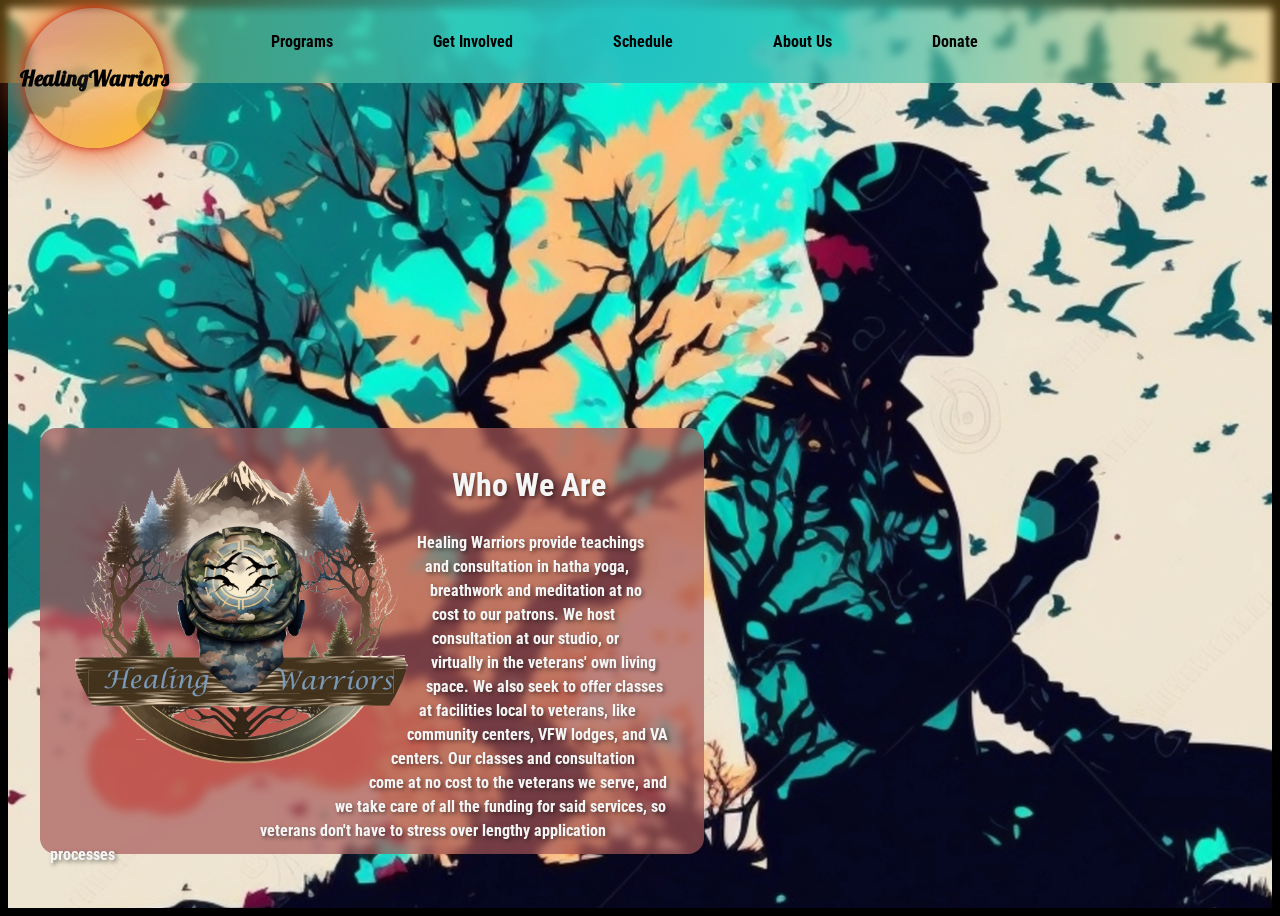
<file: index.html>
<!DOCTYPE html>
<html>

<head>
  <meta charset="UTF-8">
  <meta name="viewport" content="width=device-width, initial-scale=1.0">
  <meta name="description"
    content="Join our non-profit organization dedicated to providing Hatha Yoga, breathwork, and meditation classes to military veterans in the Houston Texas area. We promote mental and physical well-being, and offer alternative PTSD treatment options.">
  <meta name="keywords"
    content="hatha yoga, breathwork, meditation, military veterans, mental well-being, physical well-being, non-profit, health, alternative PTSD treatment, Houston Texas">
  <meta name="author" content="Healing Warriors">

  <!-- Open Graph / Facebook -->
  <meta property="og:title" content="Hatha Yoga & Meditation Classes for Military Veterans">
  <meta property="og:description"
    content="Join our non-profit organization dedicated to providing Hatha Yoga, breathwork, and meditation classes to military veterans in the Houston Texas area. We promote mental and physical well-being, and offer alternative PTSD treatment options.">
  <meta property="og:image" content="your-og-image-url.jpg">
  <meta property="og:url" content="https://www.healingwarriorsinc.com">

  <!-- Twitter -->
  <meta property="twitter:title" content="Hatha Yoga & Meditation Classes for Military Veterans">
  <meta property="twitter:description"
    content="Join our non-profit organization dedicated to providing Hatha Yoga, breathwork, and meditation classes to military veterans in the Houston Texas area. We promote mental and physical well-being, and offer alternative PTSD treatment options.">
  <meta property="twitter:image" content="your-twitter-image-url.jpg">
  <meta property="twitter:url" content="https://www.healingwarriorsinc.com">
  <meta name="viewport" content="width=device-width, initial-scale=1">
  <link rel="icon" href="http://healingwarriorsinc.com/hero.png" type="image/png" />
  <link rel="stylesheet" href="warrior-style.css?v=2">
  <link rel="preconnect" href="https://fonts.googleapis.com">
  <link rel="preconnect" href="https://fonts.gstatic.com" crossorigin>
  <link href="https://fonts.googleapis.com/css2?family=Roboto+Condensed:wght@300&family=Space+Mono&display=swap"
    rel="stylesheet">
  <script type="text/javascript" defer src="https://donorbox.org/install-popup-button.js"></script>
  <title>Healing Warriors</title>
  <script type="application/ld+json">
{
  "@context": "https://schema.org",
  "@type": "NonprofitOrganization",
  "name": "Healing Warriors",
  "url": "https://www.healingwarriorsinc.com",
  "logo": "http://healingwarriorsinc.com/hero.png",
  "description": "Non-profit organization providing Hatha Yoga, breathwork, and meditation classes to military veterans in the Houston Texas area",
  "address": {
    "@type": "PostalAddress",
    "addressLocality": "Houston",
    "addressRegion": "TX",
    "addressCountry": "US"
  },

  "audience": {
    "@type": "Audience",
    "audienceType": "Military Veterans"
  }
}
</script>
  <link rel="canonical" href="https://www.healingwarriorsinc.com/" />
</head>

<body>
  <span class="emblem">
    Healing<br><span> </span> Warriors
  </span>
  <div class="navbar">
    <div class="dropdown">
      <a href="programs.html">Programs</a>
      <div class="dropdown-content">
        <br>
        <p><a href="programs.html#section-2">Breath Work</a></p>
        <p><a href="programs.html#section-1">Meditation</a></p>
        <p><a href="programs.html#section-3">Yoga</a></p>
      </div>
    </div>
    <div class="dropdown">
      <a href="contact.html">Get Involved</a>
      <div class="dropdown-content">
        <br>
        <p><a href="contact.html#middleTwo">Sign-Up</a></p>
        <p><a href="contact.html#contact">Contact</a></p>
      </div>
    </div>
    <div class="nav-item">
      <a href="calendar.html">Schedule</a>
      <div class="dropdown-content">
      </div>
    </div>
    <div class="nav-item">
      <a href="about.html">About Us</a>
      <div class="dropdown-content">
      </div>
    </div>
    <div class="nav-item">
      <a href="donate.html">Donate</a>
      <div class="dropdown-content">
      </div>
    </div>
    <button class="menu" aria-label="Toggle Main Menu" aria-expanded="false">
      <div class="line"></div>
      <div class="line"></div>
      <div class="line"></div>
  </div>
  </button>
  </div>

  <div class="wrap">
    <header>
      <img alt="back-ground image of meditation in nature" src="wall.webp" class="back-ground">
    </header>
    <div class="container">
      <div class="left-column">
        <div class="logo"><br></div>
        <h2>Who We Are</h2>
        <p>Healing Warriors provide teachings and consultation in hatha yoga, breathwork and meditation at no cost to
          our patrons. We host consultation at our studio, or virtually in the veterans' own living space. We also seek
          to offer classes at facilities local to veterans, like community centers, VFW lodges, and VA centers.
          Our classes and consultation come at no cost to the veterans we serve, and we take care of all the funding for
          said services, so veterans don't have to stress over lengthy application processes</p>
      </div>

      <div class="right-column" id="donate">
        <div class="icon"><br></div>
        <h2>Donate</h2>
        <p>At Healing Warriors, we are committed to providing free teachings and consultation in breathwork, hatha yoga,
          and meditation to veterans in the Greater Houston Area. We rely on the generosity of our community to help us
          fund these vital services. Every donation we receive goes directly towards supporting our veteran patrons and
          ensuring that they have access to the resources they need to heal from physical and mental ailments. By
          donating to Healing Warriors, you are making a meaningful difference in the lives of veterans and their
          families. We are grateful for any support you can provide and invite you to join us in our mission to give
          back to those who have served our country.</p>
        <br>
        <div class="click"><a class="dbox-donation-button" href="https://donorbox.org/yoga-funding">Donate Now</a>
        </div>
      </div>
      <div class="left-column" id="sign-up">
        <div class="icon"><br></div>
        <h2>Get Involved</h2>
        <p>Our goal is to provide accessible yoga, breathwork, and meditation teachings to veterans in the Greater
          Houston Area who may encounter obstacles in accessing such services. We work closely with local community
          centers and veteran organizations to bring our classes and events to veterans' homes or nearby facilities. Our
          classes are offered at no cost to our participants, and we rely on donations from individuals and
          organizations to support our programs. Whether you're interested in teaching, hosting, contributing, or simply
          keeping up with our latest offerings, we encourage you to sign up for our email list and check out our
          real-time calendar on Calendly for upcoming classes and events.</p>
        <br>
        <div class="click"><a href="contact.html">Get Involved Now</a></div>
      </div>
      <div class="right-column" id="yoga">
        <div class="icon"><br></div>
        <h2>Programs</h2>
        <p>We believe in the power of holistic healing practices to help veterans restore their physical and mental
          health. Our classes and consultations in hatha yoga, breathwork, and meditation are available at no cost to
          veterans in the Greater Houston Area, regardless of their income or access to transportation. Our experienced
          teachers have specific training in coaching veterans, and we work with local community centers, VFW lodges,
          and VA centers to ensure easy access to our services. We understand the benefits of breathwork in reducing
          stress and anxiety, improving immune function, and enhancing mental clarity. Our Hatha yoga classes improve
          strength and flexibility while reducing chronic pain and boosting overall well-being. Meditation promotes
          relaxation, improves focus and attention, and enhances overall mood. Join us today to experience the
          transformative power of these ancient practices.</p>
        <br>
        <div class="click"><a href="programs.html">See Programs</a></div>
      </div>
      <footer>
        <div class="foot-container">
          <div class="row">
            <div class="col-md-6">
              <p>Copyright © 2024</p>
            </div>
            <div class="col-md-6">
              <ul class="list-inline social-buttons">
                <li class="list-inline-item">
                  <a class="fb" aria-label="share to facebook"
                    href="https://www.facebook.com/sharer/sharer.php?u=https://www.healingwarriorsinc.com"
                    target="_blank" rel="noopener">
                    <i class="fab fa-facebook-f"></i>
                  </a>
                </li>
                <li class="list-inline-item">
                  <a class="xtw" aria-label="share to twitter a.k.a. x"
                    href="https://twitter.com/intent/tweet?url=https://www.healingwarriorsinc.com&text=Join%20our%20non-profit%20organization%20providing%20yoga%20and%20meditation%20for%20veterans"
                    target="_blank" rel="noopener">
                    <i class="fab fa-twitter"></i>
                  </a>
                </li>
                <li class="list-inline-item">
                  <a class="link" aria-label="share to linked in"
                    href="https://www.linkedin.com/sharing/share-offsite/?url=https://www.healingwarriorsinc.com"
                    target="_blank" rel="noopener">
                    <i class="fab fa-linkedin-in"></i>
                  </a>
                </li>
              </ul>
            </div>
          </div>
        </div>
      </footer>

      <script type="text/javascript" src="warrior-script.js"></script>
</body>

</html>
</file>
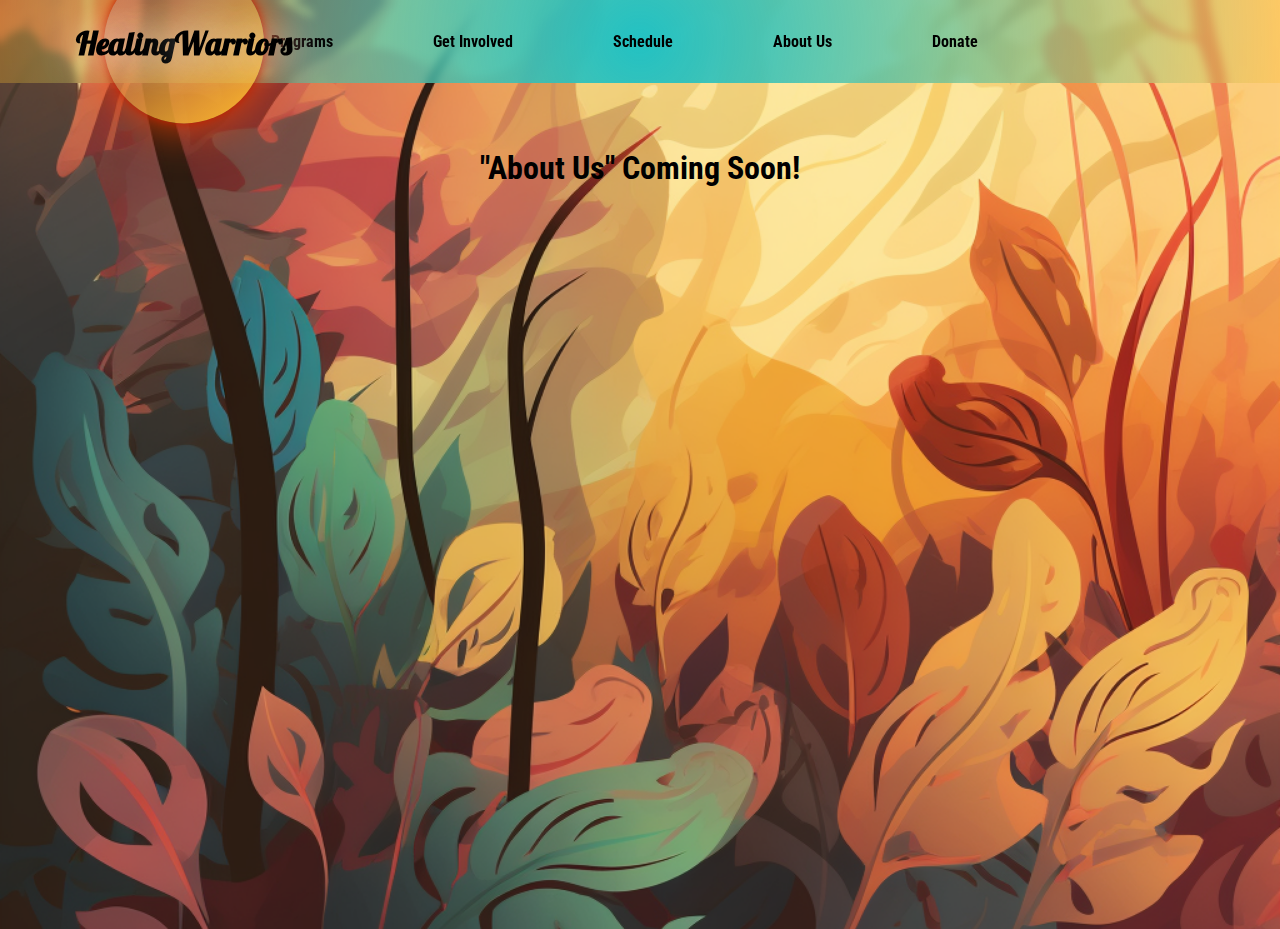
<file: about.html>
<!DOCTYPE html>
<html>
<head>
  <meta charset="UTF-8">
  <meta name="viewport" content="width=device-width, initial-scale=1.0">
  <meta name="description" content="Join our non-profit organization dedicated to providing Hatha Yoga, breathwork, and meditation classes to military veterans in the Houston Texas area. We promote mental and physical well-being, and offer alternative PTSD treatment options.">
  <meta name="keywords" content="hatha yoga, breathwork, meditation, military veterans, mental well-being, physical well-being, non-profit, health, alternative PTSD treatment, Houston Texas">
  <meta name="author" content="Healing Warriors">
    
    <!-- Open Graph / Facebook -->
  <meta property="og:title" content="Hatha Yoga & Meditation Classes for Military Veterans">
  <meta property="og:description" content="Join our non-profit organization dedicated to providing Hatha Yoga, breathwork, and meditation classes to military veterans in the Houston Texas area. We promote mental and physical well-being, and offer alternative PTSD treatment options.">
  <meta property="og:image" content="your-og-image-url.jpg">
  <meta property="og:url" content="https://www.healingwarriorsinc.com">
    
    <!-- Twitter -->
    <meta property="twitter:title" content="Hatha Yoga & Meditation Classes for Military Veterans">
    <meta property="twitter:description" content="Join our non-profit organization dedicated to providing Hatha Yoga, breathwork, and meditation classes to military veterans in the Houston Texas area. We promote mental and physical well-being, and offer alternative PTSD treatment options.">
  <meta property="twitter:image" content="your-twitter-image-url.jpg">
  <meta property="twitter:url" content="https://www.healingwarriorsinc.com">
  <meta name="viewport" content="width=device-width, initial-scale=1">
  	<link rel="icon" href="http://healingwarriorsinc.com/hero.png" type="image/png" />
  <link rel="stylesheet" href="navprog.css">
  <link rel="stylesheet" href="contact-style.css">
  <link rel="preconnect" href="https://fonts.googleapis.com">
       <link rel="preconnect" href="https://fonts.gstatic.com" crossorigin>
      <link href="https://fonts.googleapis.com/css2?family=Roboto+Condensed:wght@300&family=Space+Mono&display=swap" rel="stylesheet">
  <title>About-Us</title>
</head>
<body>  
  <a href="index.html" class="emblem" id="emblemContact" aria-label="navigate home">
  Healing<br><span>   </span>  Warriors
</a>
<div class= "navbar"> 
<div class="dropdown">
<a href="programs.html">Programs</a>
<div class="dropdown-content">
<br>
<p><a href="programs.html?button=2">Breath Work</a></p>
<p><a href="programs.html?button=1">Meditation</a></p>
<p><a id="aYoto" href="programs.html?button=3">Yoga</a></p>
</div>
</div>
<div class="dropdown">
<a href="contact.html">Get Involved</a>
<div class="dropdown-content">
<br>
<p><a href="contact.html#middleTwo">Sign-Up</a></p>
<p><a href="contact.html#contact">Contact</a></p>    
</div>
</div>
<div class="nav-item">
<a href="calendar.html">Schedule</a>
<div class="dropdown-content">
</div>
</div>
<div class="nav-item">
<a href="about.html">About Us</a>
<div class="dropdown-content">
</div>
</div>
<div class="nav-item">
<a href="donate.html">Donate</a>
<div class="dropdown-content">
</div>
</div>
<button class="menu" aria-label="Toggle Main Menu" aria-expanded="false">  
<div class="line"></div>
<div class="line"></div>
<div class="line"></div>
</div>
</button>
<h1 class="aboutTitle">"About Us" Coming Soon!</h1>


<script type="text/javascript" src="warrior-script.js"></script>
  </body>
  </html>
</file>
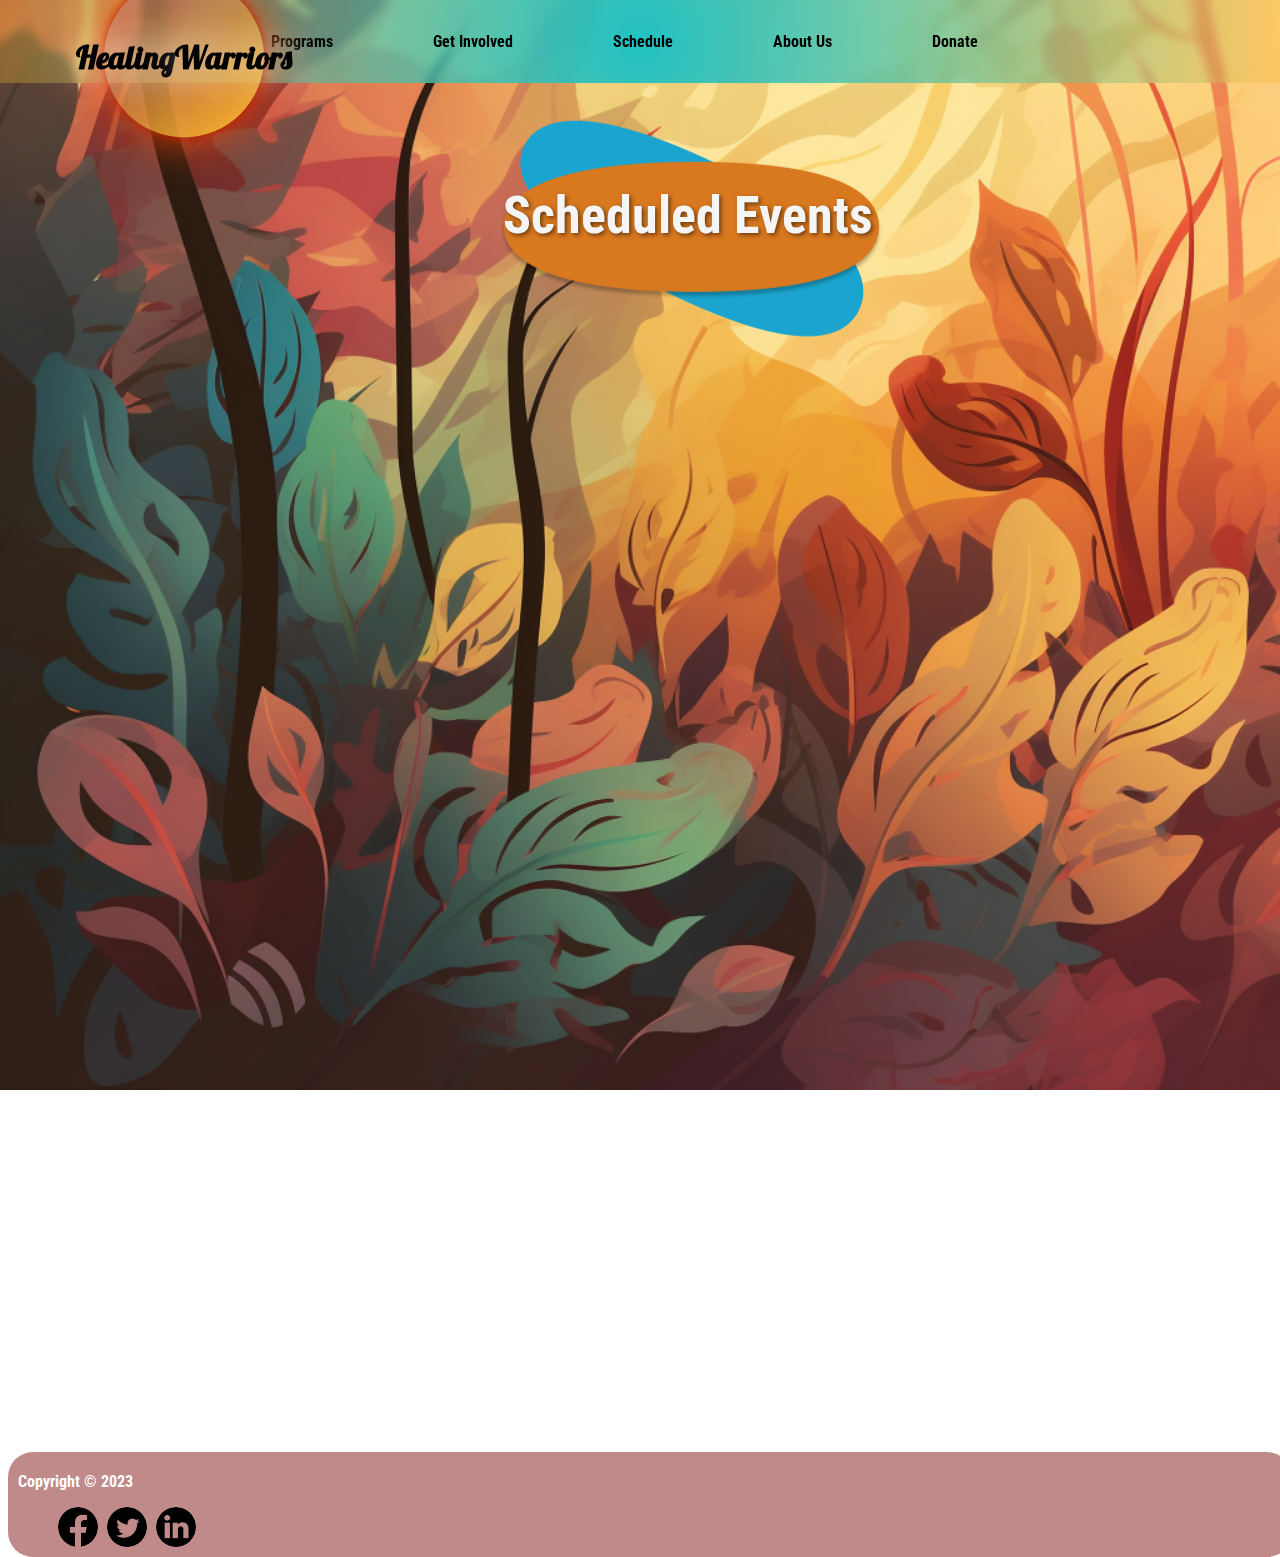
<file: calendar.html>
<!DOCTYPE html>
<html>

<head>
  <meta charset="UTF-8">
  <meta name="viewport" content="width=device-width, initial-scale=1.0">
  <meta name="description"
    content="Join our non-profit organization dedicated to providing Hatha Yoga, breathwork, and meditation classes to military veterans in the Houston Texas area. We promote mental and physical well-being, and offer alternative PTSD treatment options.">
  <meta name="keywords"
    content="hatha yoga, breathwork, meditation, military veterans, mental well-being, physical well-being, non-profit, health, alternative PTSD treatment, Houston Texas">
  <meta name="author" content="Healing Warriors">

  <!-- Open Graph / Facebook -->
  <meta property="og:title" content="Hatha Yoga & Meditation Classes for Military Veterans">
  <meta property="og:description"
    content="Join our non-profit organization dedicated to providing Hatha Yoga, breathwork, and meditation classes to military veterans in the Houston Texas area. We promote mental and physical well-being, and offer alternative PTSD treatment options.">
  <meta property="og:image" content="your-og-image-url.jpg">
  <meta property="og:url" content="https://www.healingwarriorsinc.com">

  <!-- Twitter -->
  <meta property="twitter:title" content="Hatha Yoga & Meditation Classes for Military Veterans">
  <meta property="twitter:description"
    content="Join our non-profit organization dedicated to providing Hatha Yoga, breathwork, and meditation classes to military veterans in the Houston Texas area. We promote mental and physical well-being, and offer alternative PTSD treatment options.">
  <meta property="twitter:image" content="your-twitter-image-url.jpg">
  <meta property="twitter:url" content="https://www.healingwarriorsinc.com">
  <meta name="viewport" content="width=device-width, initial-scale=1">
  <link rel="icon" href="http://healingwarriorsinc.com/hero.png" type="image/png" />
  <link rel="stylesheet" href="navprog.css">
  <link rel="stylesheet" href="contact-style.css">
  <link rel="preconnect" href="https://fonts.googleapis.com">
  <link rel="preconnect" href="https://fonts.gstatic.com" crossorigin>
  <link href="https://fonts.googleapis.com/css2?family=Roboto+Condensed:wght@300&family=Space+Mono&display=swap"
    rel="stylesheet">
  <script data-cfasync="false" data-tockify-script="embed" src="https://public.tockify.com/browser/embed.js"></script>
  <title>Healing Warriors</title>
  <script type="application/ld+json">
{
  "@context": "https://schema.org",
  "@type": "Schedule",
  "provider": {
    "@type": "NonprofitOrganization",
    "name": "Healing Warriors",
    "url": "https://www.healingwarriorsinc.com"
  },
  "about": {
    "@type": "Event",
    "name": "Healing Warriors Classes and Events",
    "description": "Schedule of yoga, meditation, and breathwork classes for military veterans"
  }
}
</script>
  <link rel="canonical" href="https://www.healingwarriorsinc.com/calendar.html" />
</head>

<body>
  <a aria-label="navigate home" href="index.html" class="emblem" id="emblemContact">
    Healing<br><span> </span> Warriors
  </a>
  <div class="navbar">
    <div class="dropdown">
      <a href="programs.html">Programs</a>
      <div class="dropdown-content">
        <br>
        <p><a href="programs.html?button=2">Breath Work</a></p>
        <p><a href="programs.html?button=1">Meditation</a></p>
        <p><a id="aYoto" href="programs.html?button=3">Yoga</a></p>
      </div>
    </div>
    <div class="dropdown">
      <a href="contact.html">Get Involved</a>
      <div class="dropdown-content">
        <br>
        <p><a href="contact.html#middleTwo">Sign-Up</a></p>
        <p><a href="contact.html#contact">Contact</a></p>
      </div>
    </div>
    <div class="nav-item">
      <a href="calendar.html">Schedule</a>
      <div class="dropdown-content">
      </div>
    </div>
    <div class="nav-item">
      <a href="about.html">About Us</a>
      <div class="dropdown-content">
      </div>
    </div>
    <div class="nav-item">
      <a href="donate.html">Donate</a>
      <div class="dropdown-content">
      </div>
    </div>
    <button class="menu" aria-label="Toggle Main Menu" aria-expanded="false">
      <div class="line"></div>
      <div class="line"></div>
      <div class="line"></div>
  </div>
  </button>
  <div class="contactTitle">
    <img src="titleback.png">
    <h1>Scheduled Events</h1>
  </div>
  <br>
  <br>
  <br>
  <div class="dates">
    <iframe src="https://embed.styledcalendar.com/#pPYpLhIEY1FQ0XETdD27" title="Styled Calendar"
      class="styled-calendar-container" style="width: 100%; border: none;" data-cy="calendar-embed-iframe"></iframe>
  </div>
  <footer>
    <div class="foot-container">
      <div class="row">
        <div class="col-md-6">
          <p>Copyright © 2023
          </p>
        </div>
        <div class="col-md-6">
          <ul class="list-inline social-buttons">
            <li class="list-inline-item">
              <a class="fb" aria-label="share to facebook"
                href="https://www.facebook.com/sharer/sharer.php?u=https://www.healingwarriorsinc.com/" target="_blank">
                <i class="fab fa-twitter"></i>
              </a>
            </li>
            <li class="list-inline-item">
              <a class="xtw" aria-label="share to twitter a.k.a. x"
                href="https://twitter.com/intent/tweet?text=YOUR_TEXT&url=YOUR_URL" target="_blank">
                <i class="fab fa-facebook-f"></i>
              </a>
            </li>
            <li class="list-inline-item">
              <a class="link" aria-label="share to linked in"
                href="https://www.linkedin.com/sharing/share-offsite/?url=YOUR_URL" target="_blank">
                <i class="fab fa-linkedin-in"></i>
              </a>
            </li>
          </ul>
        </div>
      </div>
    </div>
  </footer>
  <script async type="module" src="https://embed.styledcalendar.com/assets/parent-window.js"></script>
  <script type="text/javascript" src="warrior-script.js"></script>
</body>

</html>
</file>
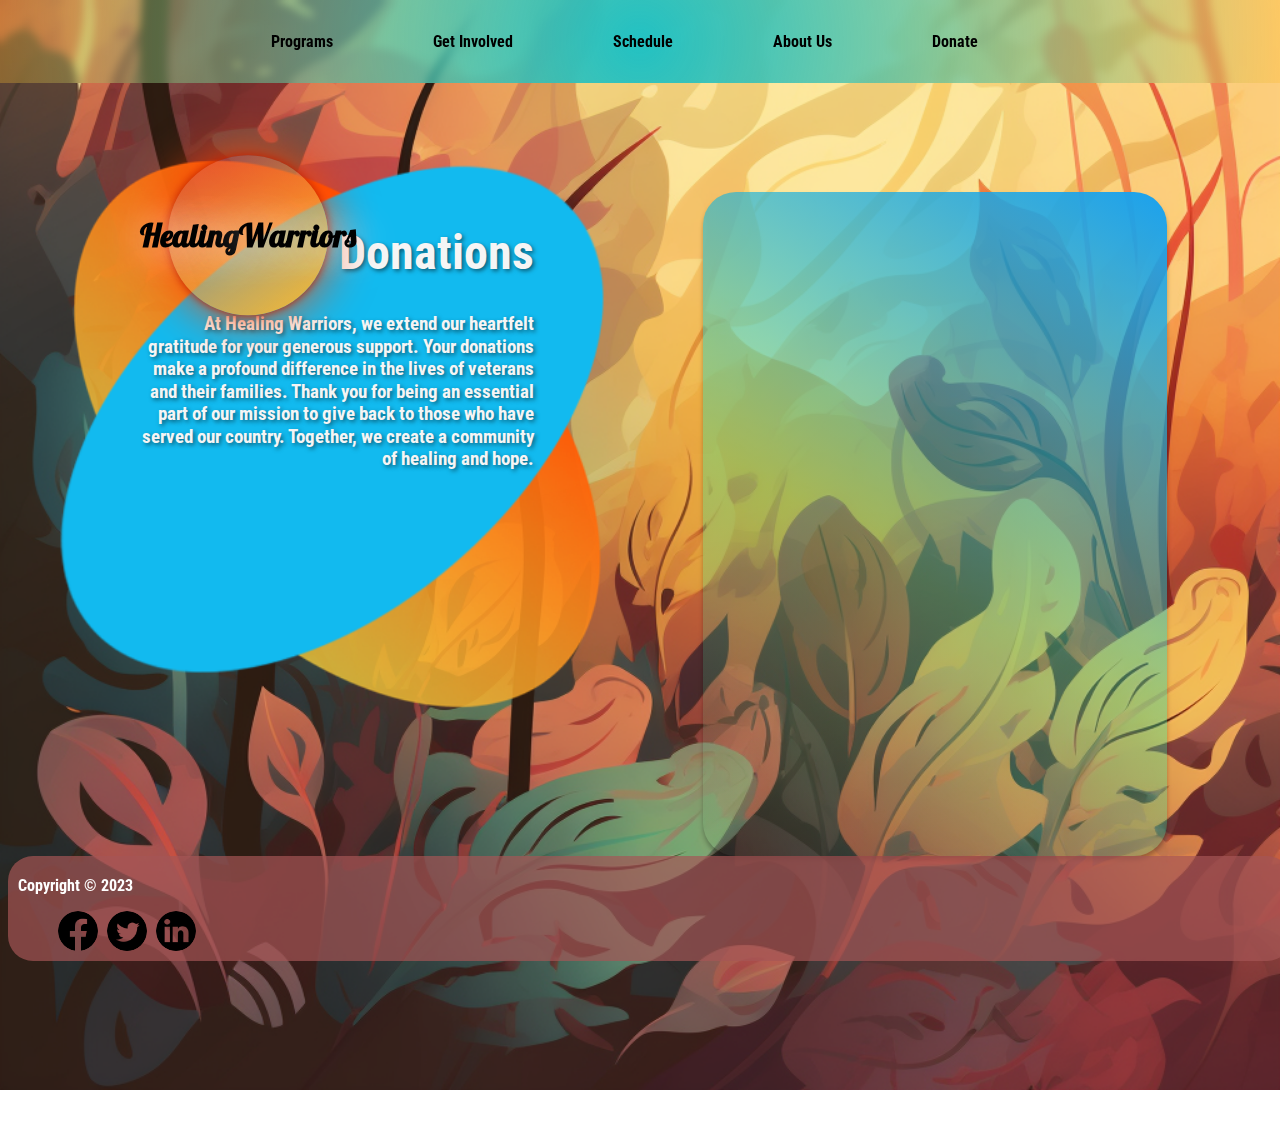
<file: donate.html>
<!DOCTYPE html>
<html>

<head>
  <meta charset="UTF-8">
  <meta name="viewport" content="width=device-width, initial-scale=1.0">
  <meta name="description"
    content="Join our non-profit organization dedicated to providing Hatha Yoga, breathwork, and meditation classes to military veterans in the Houston Texas area. We promote mental and physical well-being, and offer alternative PTSD treatment options.">
  <meta name="keywords"
    content="hatha yoga, breathwork, meditation, military veterans, mental well-being, physical well-being, non-profit, health, alternative PTSD treatment, Houston Texas">
  <meta name="author" content="Healing Warriors">

  <!-- Open Graph / Facebook -->
  <meta property="og:title" content="Hatha Yoga & Meditation Classes for Military Veterans">
  <meta property="og:description"
    content="Join our non-profit organization dedicated to providing Hatha Yoga, breathwork, and meditation classes to military veterans in the Houston Texas area. We promote mental and physical well-being, and offer alternative PTSD treatment options.">
  <meta property="og:image" content="your-og-image-url.jpg">
  <meta property="og:url" content="https://www.healingwarriorsinc.com">

  <!-- Twitter -->
  <meta property="twitter:title" content="Hatha Yoga & Meditation Classes for Military Veterans">
  <meta property="twitter:description"
    content="Join our non-profit organization dedicated to providing Hatha Yoga, breathwork, and meditation classes to military veterans in the Houston Texas area. We promote mental and physical well-being, and offer alternative PTSD treatment options.">
  <meta property="twitter:image" content="your-twitter-image-url.jpg">
  <meta property="twitter:url" content="https://www.healingwarriorsinc.com">
  <meta name="viewport" content="width=device-width, initial-scale=1">
  <link rel="icon" href="http://healingwarriorsinc.com/hero.png" type="image/png" />
  <link rel="stylesheet" href="navprog.css?v=2.1">
  <link rel="stylesheet" href="style.css?v=2.12">
  <link rel="preconnect" href="https://fonts.googleapis.com">
  <link rel="preconnect" href="https://fonts.gstatic.com" crossorigin>
  <link href="https://fonts.googleapis.com/css2?family=Roboto+Condensed:wght@300&family=Space+Mono&display=swap"
    rel="stylesheet">
  <script src="https://donorbox.org/widget.js" paypalExpress="false"></script>
  <title>Healing Warriors</title>
  <style type="text/css">
    #emblemDonate {
      transform: translateX(10rem) translateY(-2.3rem);
    }

    @media screen and (max-width: 1183px) {
      #emblemDonate {
        transform: translateX(2rem) translateY(-2.3rem);
      }
    }
  </style>
  <script type="application/ld+json">
{
  "@context": "https://schema.org",
  "@type": "DonateAction",
  "agent": {
    "@type": "NonprofitOrganization",
    "name": "Healing Warriors",
    "url": "https://www.healingwarriorsinc.com"
  },
  "description": "Support our mission to provide yoga, meditation, and breathwork classes to military veterans",
  "recipient": {
    "@type": "Organization",
    "name": "Healing Warriors"
  }
}
</script>
  <link rel="canonical" href="https://www.healingwarriorsinc.com/donate.html" />
</head>

<body>
  <a href="index.html" class="emblem" id="emblemDonate" aria-label="navigate home">
    Healing<br><span> </span> Warriors
  </a>
  <div class="navbar">
    <div class="dropdown">
      <a href="programs.html">Programs</a>
      <div class="dropdown-content">
        <br>
        <p><a href="programs.html?button=2">Breath Work</a></p>
        <p><a href="programs.html?button=1">Meditation</a></p>
        <p><a id="aYoto" href="programs.html?button=3">Yoga</a></p>
      </div>
    </div>
    <div class="dropdown">
      <a href="contact.html">Get Involved</a>
      <div class="dropdown-content">
        <br>
        <p><a href="contact.html#middleTwo">Sign-Up</a></p>
        <p><a href="contact.html#contact">Contact</a></p>
      </div>
    </div>
    <div class="nav-item">
      <a href="calendar.html">Schedule</a>
      <div class="dropdown-content">
      </div>
    </div>
    <div class="nav-item">
      <a href="about.html">About Us</a>
      <div class="dropdown-content">
      </div>
    </div>
    <div class="nav-item">
      <a href="donate.html">Donate</a>
      <div class="dropdown-content">
      </div>
    </div>
    <button class="menu" aria-label="Toggle Main Menu" aria-expanded="false">
      <div class="line"></div>
      <div class="line"></div>
      <div class="line"></div>
  </div>
  </button>
  <div class="slideShow">
    <div class="hero">
      <h1>Donations</h1>
      <div class="backWrap"><img src="back2.png" class="backImage"></div>
      <h3>
        At Healing Warriors, we extend our heartfelt gratitude for your generous support. Your donations make a profound
        difference in the lives of veterans and their families. Thank you for being an essential part of our mission to
        give back to those who have served our country. Together, we create a community of healing and hope.</h3>
    </div>
    <div class="slide" id="donorSlide">
      <iframe src="https://donorbox.org/embed/yoga-funding" name="donorbox" allowpaymentrequest="allowpaymentrequest"
        seamless="seamless" frameborder="0" scrolling="no" height="900px" width="100%"
        style="max-width: 500px; min-width: 250px; max-height:none!important"></iframe>
    </div>
  </div>
  <footer>
    <div class="foot-container">
      <div class="row">
        <div class="col-md-6">
          <p>Copyright © 2023
          </p>
        </div>
        <div class="col-md-6">
          <ul class="list-inline social-buttons">
            <li class="list-inline-item">
              <a class="fb" aria-label="share to facebook"
                href="https://www.facebook.com/sharer/sharer.php?u=https://www.healingwarriorsinc.com/" target="_blank">
                <i class="fab fa-twitter"></i>
              </a>
            </li>
            <li class="list-inline-item">
              <a class="xtw" aria-label="share to twitter a.k.a. x"
                href="https://twitter.com/intent/tweet?text=YOUR_TEXT&url=YOUR_URL" target="_blank">
                <i class="fab fa-facebook-f"></i>
              </a>
            </li>
            <li class="list-inline-item">
              <a class="link" aria-label="share to linked in"
                href="https://www.linkedin.com/sharing/share-offsite/?url=YOUR_URL" target="_blank">
                <i class="fab fa-linkedin-in"></i>
              </a>
            </li>
          </ul>
        </div>
      </div>
    </div>
  </footer>
  <script type="text/javascript">
    window.onload = function () {
      var emblem = document.querySelector('.emblem');
      var path = window.location.pathname;
      emblem.id = 'emblemDonate';
    }
  </script>
  <script type="text/javascript" src="warrior-script.js"></script>
</body>

</html>
</file>
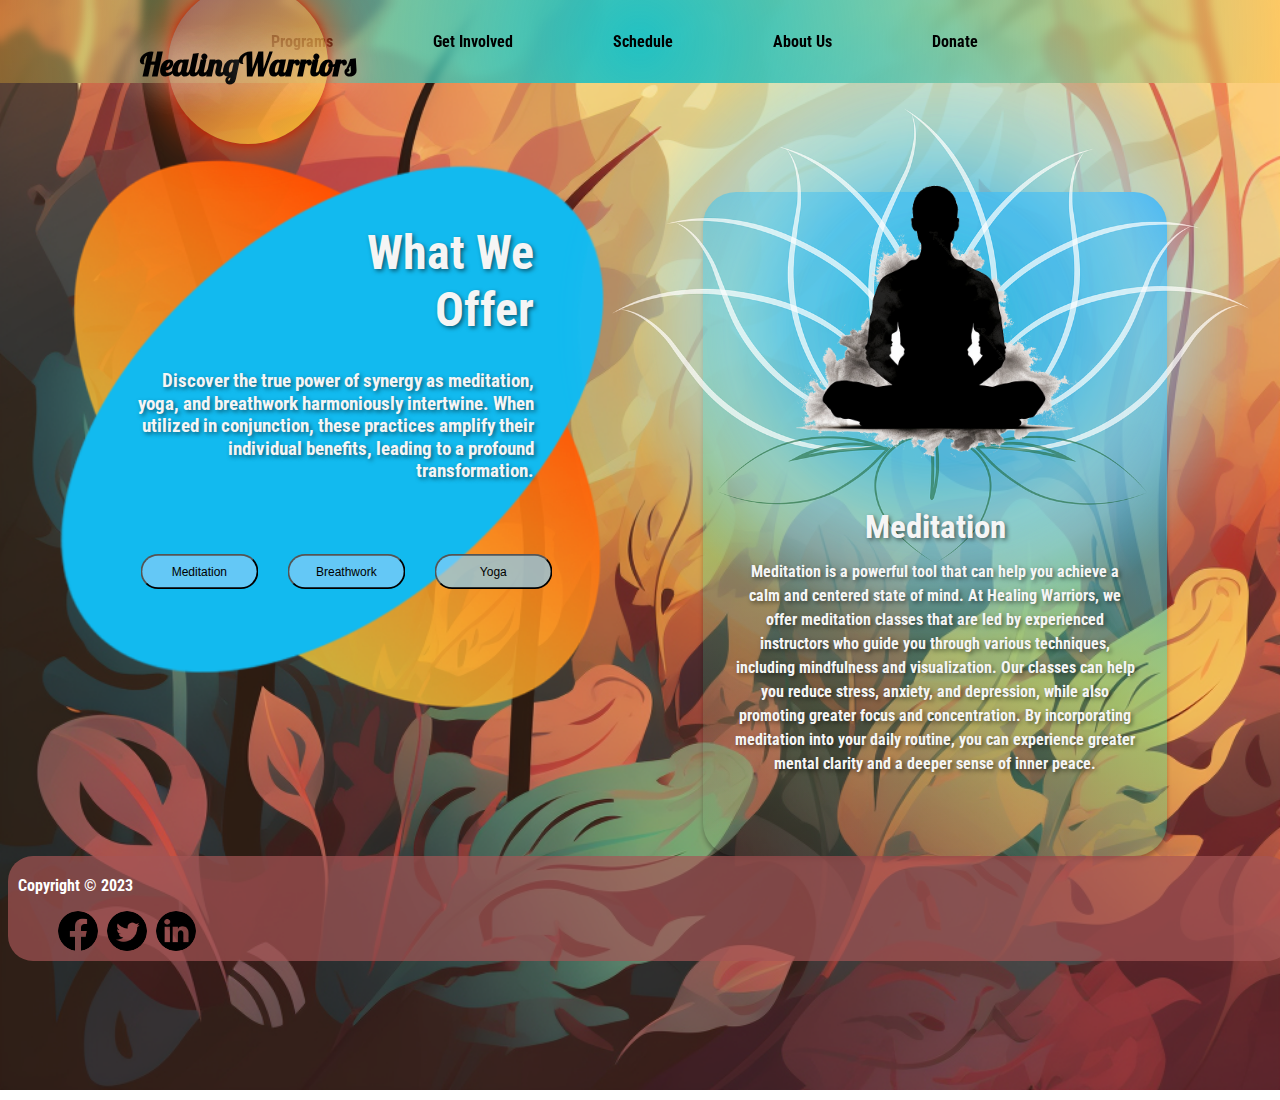
<file: programs.html>
<!DOCTYPE html>
<html>

<head>
  <meta charset="UTF-8">
  <meta name="viewport" content="width=device-width, initial-scale=1.0">
  <meta name="description"
    content="Join our non-profit organization dedicated to providing Hatha Yoga, breathwork, and meditation classes to military veterans in the Houston Texas area. We promote mental and physical well-being, and offer alternative PTSD treatment options.">
  <meta name="keywords"
    content="hatha yoga, breathwork, meditation, military veterans, mental well-being, physical well-being, non-profit, health, alternative PTSD treatment, Houston Texas">
  <meta name="author" content="Healing Warriors">

  <!-- Open Graph / Facebook -->
  <meta property="og:title" content="Hatha Yoga & Meditation Classes for Military Veterans">
  <meta property="og:description"
    content="Join our non-profit organization dedicated to providing Hatha Yoga, breathwork, and meditation classes to military veterans in the Houston Texas area. We promote mental and physical well-being, and offer alternative PTSD treatment options.">
  <meta property="og:image" content="your-og-image-url.jpg">
  <meta property="og:url" content="https://www.healingwarriorsinc.com">

  <!-- Twitter -->
  <meta property="twitter:title" content="Hatha Yoga & Meditation Classes for Military Veterans">
  <meta property="twitter:description"
    content="Join our non-profit organization dedicated to providing Hatha Yoga, breathwork, and meditation classes to military veterans in the Houston Texas area. We promote mental and physical well-being, and offer alternative PTSD treatment options.">
  <meta property="twitter:image" content="your-twitter-image-url.jpg">
  <meta property="twitter:url" content="https://www.healingwarriorsinc.com">
  <meta name="viewport" content="width=device-width, initial-scale=1">
  <title>Programs</title>
  <link rel="icon" href="http://healingwarriorsinc.com/hero.png" type="image/png" />
  <link rel="stylesheet" href="navprog.css?v=2">
  <link rel="stylesheet" href="style.css?v=2">
  <link rel="preconnect" href="https://fonts.googleapis.com">
  <link rel="preconnect" href="https://fonts.gstatic.com" crossorigin>
  <link href="https://fonts.googleapis.com/css2?family=Roboto+Condensed:wght@300&family=Space+Mono&display=swap"
    rel="stylesheet">
  <script src="https://cdnjs.cloudflare.com/ajax/libs/gsap/3.6.0/gsap.min.js"></script>
  <script type="application/ld+json">
{
  "@context": "https://schema.org",
  "@type": "Course",
  "provider": {
    "@type": "NonprofitOrganization",
    "name": "Healing Warriors",
    "url": "https://www.healingwarriorsinc.com"
  },
  "hasCourseInstance": [
    {
      "@type": "CourseInstance",
      "name": "Meditation Classes",
      "description": "Meditation classes designed specifically for military veterans",
      "courseMode": "onsite"
    },
    {
      "@type": "CourseInstance",
      "name": "Breath Work Classes",
      "description": "Specialized breathwork techniques for stress relief and mental well-being",
      "courseMode": "onsite"
    },
    {
      "@type": "CourseInstance",
      "name": "Yoga Classes",
      "description": "Hatha yoga classes adapted for military veterans",
      "courseMode": "onsite"
    }
  ]
}
</script>
  <link rel="canonical" href="https://www.healingwarriorsinc.com/programs.html" />
</head>

<body>

  <a href="index.html" aria-label="navigate home" class="emblem" id="emblemPrograms">
    Healing<br><span> </span> Warriors
  </a>
  <div class="navbar">
    <div class="dropdown">
      <a href="programs.html">Programs</a>
      <div class="dropdown-content">
        <br>
        <p><a href="programs.html?button=2">Breath Work</a></p>
        <p><a href="programs.html?button=1">Meditation</a></p>
        <p><a id="aYoto" href="programs.html?button=3">Yoga</a></p>
      </div>
    </div>
    <div class="dropdown">
      <a href="contact.html">Get Involved</a>
      <div class="dropdown-content">
        <br>
        <p><a href="contact.html#middleTwo">Sign-Up</a></p>
        <p><a href="contact.html#contact">Contact</a></p>
      </div>
    </div>
    <div class="nav-item">
      <a href="calendar.html">Schedule</a>
      <div class="dropdown-content">
      </div>
    </div>
    <div class="nav-item">
      <a href="about.html">About Us</a>
      <div class="dropdown-content">
      </div>
    </div>
    <div class="nav-item">
      <a href="donate.html">Donate</a>
      <div class="dropdown-content">
      </div>
    </div>
    <button class="menu" aria-label="Toggle Main Menu" aria-expanded="false">
      <div class="line"></div>
      <div class="line"></div>
      <div class="line"></div>
  </div>
  </button>


  <div class="slideShow">
    <div class="hero">
      <h1>What We <br> Offer</h1>
      <div class="backWrap"><img src="back2.png" class="backImage"></div>
      <h3>Discover the true power of synergy as meditation, yoga, and breathwork harmoniously intertwine. When utilized
        in conjunction, these practices amplify their individual benefits, leading to a profound transformation.</h3>
      <br>
      <div class="slideButtons">
        <button id="myButton">Meditation</button>
        <button id="myButtonTwo">Breathwork</button>
        <button id="myButtonThree">Yoga</button>
      </div>
    </div>



    <div class=slide>
      <div id="textContainer">
        <img src="medtest.png" id="image1" alt="Image 1">
        <div class="backWrap"><img src="hero.png" class="heroImage" alt="lotus"></div>
        <h2 id="heading1">Meditation</h2>
        <p class="proText" id="text1">
          Meditation is a powerful tool that can help you achieve a calm and centered state of mind. At Healing
          Warriors, we offer meditation classes that are led by experienced instructors who guide you through various
          techniques, including mindfulness and visualization. Our classes can help you reduce stress, anxiety, and
          depression, while also promoting greater focus and concentration. By incorporating meditation into your daily
          routine, you can experience greater mental clarity and a deeper sense of inner peace.</p>

        <img id="image2" src="breath.png" alt="Image 2" />
        <h2 id="heading2">Breathwork</h2>
        <p class="proText" id="text2">
          Breathwork is a powerful technique that promotes physical and emotional well-being. At Healing Warriors, we
          offer breathwork classes led by experienced teachers who guide you through various breathing exercises. Our
          classes can help you reduce stress, anxiety, and depression, while also increasing energy and focus. By
          incorporating breathwork into your daily routine, you can experience greater clarity of mind and a deeper
          sense of relaxation.</p>

        <img id="image3" src="yoga.png" alt="Image 3" />
        <h2 id="heading3">Hatha Yoga</h2>
        <p class="proText" id="text3">
          Hatha yoga is a gentle and restorative practice that focuses on the mind-body connection. Our skilled
          instructors lead hatha yoga classes that cater to all skill levels, from beginners to experienced yogis. With
          regular practice, you can improve your flexibility, strength, and balance, while also reducing stress and
          promoting relaxation. Our classes are designed to help you cultivate a sense of inner peace and physical
          well-being.</p>
      </div>

    </div>


  </div>
  <footer>
    <div class="foot-container">
      <div class="row">
        <div class="col-md-6">
          <p>Copyright © 2023
          </p>
        </div>
        <div class="col-md-6">
          <ul class="list-inline social-buttons">
            <li class="list-inline-item">
              <a class="fb" aria-label="share to facebook"
                href="https://www.facebook.com/sharer/sharer.php?u=https://www.healingwarriorsinc.com/" target="_blank">
                <i class="fab fa-twitter"></i>
              </a>
            </li>
            <li class="list-inline-item">
              <a class="xtw" aria-label="share to twitter a.k.a. x"
                href="https://twitter.com/intent/tweet?text=YOUR_TEXT&url=YOUR_URL" target="_blank">
                <i class="fab fa-facebook-f"></i>
              </a>
            </li>
            <li class="list-inline-item">
              <a class="link" aria-label="share to linked in"
                href="https://www.linkedin.com/sharing/share-offsite/?url=YOUR_URL" target="_blank">
                <i class="fab fa-linkedin-in"></i>
              </a>
            </li>
          </ul>
        </div>
      </div>
    </div>
  </footer>



  <script type="text/javascript" src="script.js"></script>
</body>

</html>

</html>
</file>
<file: warrior-style.css>
@font-face {
  font-family: lobster;
  src: url(Lobster-Regular.ttf);
}
body {
  font-family: "Roboto Condensed", sans-serif;
  overflow: hidden;
  font-weight: 700;
  display: flex;
  flex-direction: column;
  min-height: 100vh;
  background-color: #000;
}
a {
  text-decoration-line: none;
  text-decoration-color: none;
  color: #000;
}
span {
  z-index: 3;
}
.emblem {
  display: flex;
  align-items: center;
  justify-content: center;
  height: 160px;
  width: 160px;
  border-radius: 50%;
  margin-right: 10px;
  z-index: 4;
  position: fixed;
  transform: translateX(10rem) translateY(-1.3rem);
  font-family: lobster;
  font-size: 32px;
  color: #000;
  background: linear-gradient(
    323deg,
    #fdbb2d 0,
    rgba(195, 34, 107, 0.3477766106442577) 100%
  );
  box-shadow: 0 0 50px #ff4500, 0 0 8px #8b0000;
  text-shadow: 1px 2px 40px #f5f5f5;
  background-size: cover;
  justify-content: center;
  align-items: center;
}
.navbar {
  background: radial-gradient(circle, #22c1c3 0, rgba(253, 187, 45, 0.3) 100%);
  position: fixed;
  top: 0;
  width: 100%;
  left: 0;
  text-align: center;
  gap: 1rem;
  backdrop-filter: blur(4px);
  z-index: 2;
}
.nav-item {
  position: relative;
  display: inline-block;
  padding: 2rem;
  background-color: rgba(221, 221, 221, 0);
  text-decoration: none;
  margin-right: 2rem;
  text-align: center;
  transition: background-color 0.6s ease-in-out;
}
.nav-item:hover {
  z-index: 1;
  background-color: rgba(221, 221, 221, 0.9);
  color: #f5f5f5;
  text-decoration-color: #f5f5f5;
}
.nav-item:hover a {
  color: #f5f5f5;
}
.menu {
  position: relative;
  display: none;
  padding: 2rem;
  background-color: rgba(221, 221, 221, 0);
  text-decoration: none;
  text-align: center;
  transition: background-color 0.6s ease-in-out;
  margin-left: 2rem;
  border: none;
}
.menu:hover {
  z-index: 1;
  background-color: rgba(221, 221, 221, 0.5);
  color: #f5f5f5;
  text-decoration-color: #f5f5f5;
}
.menu:hover a {
  color: #f5f5f5;
}
.menu:active {
  transform: translateY(2px);
}
.line {
  width: 20px;
  height: 4px;
  background-color: #000;
  margin: 3px 0;
  border-radius: 1rem;
}
.dropdown {
  position: relative;
  display: inline-block;
  padding: 2rem;
  background-color: rgba(221, 221, 221, 0);
  text-decoration: none;
  margin-right: 2rem;
  justify-content: center;
  z-index: 2;
}
.dropdown-content {
  width: 6rem;
  display: none;
  position: absolute;
  text-decoration: none;
  z-index: -4;
  color: #f5f5f5;
  padding-left: 2rem;
  padding-top: 3rem;
  left: 0;
  right: 0;
  top: 0;
  text-align: left;
  clip-path: polygon(0 0, 100% 0, 100% 21%, 0 21%);
  transition: background-color 1s ease-in-out;
  transition: all 1.2s ease;
}
.dropdown:hover .dropdown-content {
  display: grid;
  grid-template-rows: 1fr;
  clip-path: polygon(0 0, 100% 0, 100% 0, 0 0);
  animation: appear 1.1s forwards;
  background-color: #ddd;
}
.dropdown-content a:hover {
  color: #f5f5f5;
}
.dropdown:hover {
  z-index: 2;
  background-color: rgba(221, 221, 221, 0);
  color: #f5f5f5;
}
.wrap {
  height: 100vh;
  overflow-y: auto;
  overflow-x: hidden;
  perspective: 10px;
}
header {
  position: relative;
  display: flex;
  justify-content: center;
  align-items: center;
  height: 100%;
  transform-style: preserve-3d;
  z-index: -1;
}
.back-ground {
  position: relative;
  transform: translateZ(-10px) scale(3.1) translateY(34rem);
  margin-right: auto;
  margin-left: auto;
}
.container {
  display: flex;
  flex-wrap: wrap;
  justify-content: space-between;
  transform: translateY(-31rem);
  flex-grow: 1;
}

.container > * {
  flex-basis: calc(50% - 10px);
  margin: 5px;
  background-color: rgba(165, 86, 86, 0.69);
  color: #f5f5f5;
  text-shadow: 2px 2px 4px rgba(0, 0, 0, 0.5);
  padding: 10px;
  border-radius: 1rem;
  font-weight: 700;
  font-size: 16px;
  line-height: 1.5em;
}
.container h2 {
  line-height: 1.25em;
}
.left-column p {
  text-align: right;
}
.left-column {
  margin-right: auto;
  margin-left: 2rem;
  margin-bottom: 6rem;
  backdrop-filter: blur(4px);
  padding-bottom: 2rem;
  position: relative;
  padding-right: 2rem;
}
.right-column {
  margin-left: auto;
  margin-right: 2rem;
  position: relative;
  margin-bottom: 6rem;
  backdrop-filter: blur(4px);
  background-color: rgba(86, 132, 165, 0.69);
  padding-bottom: 18px;
  position: relative;
  padding-left: 2rem; 
}
.left-column:first-of-type {
  height: 280px;
  margin-top: 1rem;
  padding-bottom: 3rem;
}
.left-column:first-of-type p {
  text-align: left;
}
h2 {
  text-align: center;
  font-size: 32px;
}
p {
  margin-bottom: 20px;
}
.click {
  position: absolute;
  bottom: 10px;
  left: 50%;
  transform: translateX(-50%);
  text-align: center;
}
.click a {
  display: inline-block;
  padding: 10px 20px;
  background-color: rgba(0, 123, 255, 0.9);
  color: #fff;
  border-radius: 1rem;
  text-decoration: none;
  cursor: pointer;
  transition: background-color 0.2s ease-in-out;
}
.click a:hover {
  background-color: #0062cc;
}
.click a:active {
  transform: translateY(1.5px);
  box-shadow: 0 0 40px teal;
  animation: glow 0.5s ease-in-out;
}
.logo {
  background-image: url(logof.webp);
  border-radius: 50%;
  float: left;
  text-align: center;
  transform: translateY(-1rem);
  shape-outside: circle();
  margin: 16px;
  width: 350px;
  height: 350px;
  display: block;
  background-size: cover;
  justify-content: center;
  align-items: center;
  text-overflow: none;
  color: teal;
  text-shadow: 1px 1px 2px #f5f5f5;
}
.left-column .icon {
  float: left;
}
.right-column .icon {
  float: right;
}
.icon {
  background-image: url(tree.webp);
  border-radius: 50%;
  text-align: center;
  transform: translateY(-1rem);
  shape-outside: circle();
  margin: 16px;
  width: 220px;
  height: 220px;
  display: block;
  background-size: cover;
  justify-content: center;
  align-items: center;
  text-overflow: none;
}
.mobile {
  display: grid;
  grid-template-columns: 1fr;
  gap: 4px;
  position: fixed;
  top: 0;
  left: 0;
  right: 0;
  margin: auto;
  z-index: 9999;
  background: linear-gradient(323deg, #2dfddc 0, rgba(34, 195, 167, 0.95) 100%);
  padding-bottom: 1rem;
  border-bottom-right-radius: 0.5rem;
  border-bottom-left-radius: 0.5rem;
}
.button {
  display: grid;
  padding: 10px 20px;
  background: radial-gradient(
    circle,
    rgba(253, 187, 45, 0.306) 0,
    #22c1c3 100%
  );
  color: #fff;
  text-align: center;
  text-decoration: none;
  font-size: 16px;
  border-radius: 5px;
  transition: background 0.3s ease;
}
.button:hover {
  animation: glowing-text-shadow-animation 0.5s ease-in-out,
    glow 0.5s ease-in-out;
  box-shadow: 0 0 40px teal;
  text-shadow: 0 0 10px #fff, 0 0 20px red;
}
.button:active {
  transform: translateY(1px);
}
.cross-button {
  position: absolute;
  right: 10px;
  width: 20px;
  height: 20px;
  font-size: 40px;
  font-weight: 700;
  color: #000;
  cursor: pointer;
}
.spinning {
  animation: spin 1s linear infinite;
}
.mobile-clip {
  clip-path: circle(0.3% at 100% 0);
  animation: burger-appear 1.1s forwards;
}
.mobile-removed {
  animation: dis-appear 0.8s ease-in-out;
  clip-path: circle(70.7% at 50% 50%);
}
footer {
  color: #fff;
  padding: 50px 0;
  position: fixed;
  bottom: 0;
  width: 98%;
  transform: translateY(195rem);
  margin: 0 auto;
}
footer p {
  margin: 0;
}
.social-buttons li {
  display: inline-block;
  margin-right: 5px;
}
.social-buttons li:last-child {
  margin-right: 0;
}
.social-buttons a {
  color: #fff;
  height: 40px;
  width: 40px;
  border-radius: 50%;
  display: inline-block;
  line-height: 40px;
  text-align: center;
  transition: all 0.2s ease-in-out;
  transform: scale(1);
  background-size: 20%;
}
.social-buttons a img {
  height: 40px;
  width: 40px;
  border-radius: 50%;
  display: inline-block;
}
.social-buttons a:hover {
  background-color: #fff;
  color: #ea4335;
  transform: scale(1.5) translateY(-0.25rem);
}
.social-buttons a:active {
  transform: scale(1.25);
}
.social-buttons .fb {
  background: url(fbicon.png) no-repeat center center;
  background-size: 100%;
}
.social-buttons .xtw {
  background: url(xicon.png) no-repeat center center;
  background-size: 100%;
}
.social-buttons .link {
  background: url(liicon.png) no-repeat center center;
  background-size: 100%;
}
@keyframes spin {
  to {
    transform: rotate(360deg);
  }
}
@keyframes appear {
  100% {
    clip-path: polygon(0 0, 100% 0, 100% 100%, 0 100%);
  }
}
@keyframes burger-appear {
  100% {
    clip-path: circle(70.7% at 50% 50%);
  }
}
@keyframes dis-appear {
  100% {
    clip-path: circle(0.5% at 0 0);
  }
}
@keyframes glowing-text-shadow-animation {
  from {
    text-shadow: none;
  }
  to {
    text-shadow: 0 0 40px #f5f5f5;
  }
}
@keyframes glow {
  from {
    box-shadow: none;
  }
  to {
    box-shadow: 0 0 40px teal;
  }
}
@media screen and (max-width: 1500px) {
  .left-column:first-of-type {
    height: 310px;
    transition: all smooth;
  }
  .emblem {
    transform: translateX(1rem);
    margin: 0 auto;
    height: 140px;
    width: 140px;
    font-size: 22px;
  }
}
@media screen and (max-width: 1309px) {
  .left-column:first-of-type {
    height: 368px;
    transition: all smooth;
  }
}
@media screen and (max-width: 1183px) {
  .navbar {
    display: flex;
    flex-direction: column;
    align-items: center;
    justify-content: space-between;
    height: 80px;
    overflow: hidden;
  }
  .dropdown,
  .nav-item {
    display: none;
    margin: 1rem 0;
    padding: 1rem;
  }
  .menu {
    display: inline-block;
    margin-left: 35rem;
  }
  .dropdown-content {
    position: static;
    width: 100%;
    clip-path: none;
    display: none;
    margin-top: 1rem;
  }
  .dropdown:hover .dropdown-content {
    display: block;
    animation: none;
    background-color: transparent;
  }
  .left-column:first-of-type {
    shape-outside: none;
    height: auto;
    margin-right: auto;
    margin-left: auto;
    flex-basis: calc(100% - 10px);
    
  }
  .left-column:first-of-type p {
    text-align: left;
  }
  .logo {
    shape-outside: none;
    margin-right: 1rem;
    width: 150px;
    height: 150px;
    transform: translateY(0);
    float: right;
  }
  .icon {
    shape-outside: none;
    margin-right: 1rem;
    width: 80px;
    height: 80px;
    transform: translateY(0);
  }
  .container {
    transform: translateY(-42rem);
  }
  .emblem {   
    transform: translateX(1rem) translateY(-1rem);
    margin: 0 auto;
    height: 140px;
    width: 140px;
    font-size: 22px;
  }
  .left-column {
    margin-right: 1rem;
    margin-left: 1rem;
    margin-bottom: 6rem;
    flex-basis: calc(100% - 10px);
    text-align: left;
  }
  .right-column {
    margin-left: 1rem;
    margin-right: 1rem;
    margin-bottom: 6rem;
    flex-basis: calc(100% - 10px);
    text-align: left;
  }
  footer {
    transform: translateX(-0.25rem) translateY(14rem);
    margin-right: 1rem;
    width: 95%;
  }
}
@media screen and (max-height: 770px) {
  .container {
    transform: translateY(-32rem);
  }
}
@media screen and (max-height: 700px) {
  .container {
    transform: translateY(-28rem);
  }
}
@media screen and (max-height: 500px) {
  .container {
    transform: translateY(-14rem);
  }
}
@media screen and (max-width: 710px) {
  .back-ground {
    transform: translateZ(-10px) scale(1.5) translateX(0) translateY(28rem);
  }
  .menu {
    display: inline-block;
    margin-left: 18rem;
  }
}
@media screen and (max-width: 500px) {
  .back-ground {
    transform: translateZ(-10px) scale(1.5) translateX(-15rem) translateY(28rem);
  }
  
}
</file>
<file: navprog.css>
@font-face {
    font-family: lobster;
    src: url(Lobster-Regular.ttf);
}



a {
  text-decoration-line: none;
  text-decoration-color: none;
  color: black;
    }
  span {
    z-index: 3;
  }

.emblem {
  display: flex;
  align-items: center;
  justify-content: center;
  height: 160px;
  width: 160px;
  border-radius: 50%;
  margin-right: 10px;
  z-index: 4;
  position: fixed;
  transform: translateX(10rem) translateY(-13rem);
  
  font-family: lobster;
  font-size: 32px;
  color: black;
  background: linear-gradient(323deg, rgba(253,187,45,1) 0%, rgba(195,34,107,0.3477766106442577) 100%);
  box-shadow: 0 0 50px orangered, 0 0 8px darkred;
  text-shadow: 1px 2px 40px whitesmoke;
  background-size: cover;
  justify-content: center;
  align-items: center;
} 
#emblemContact{
  display: flex;
  align-items: center;
  justify-content: center;
  height: 160px;
  width: 160px;
  border-radius: 50%;
  margin-right: 10px;
  z-index: 4;
  position: fixed;
  transform: translateX(6rem) translateY(-3.6rem);
  font-family: lobster;
  font-size: 32px;
  color: #000;
  background: linear-gradient(
    323deg,
    #fdbb2d 0,
    rgba(195, 34, 107, 0.3477766106442577) 100%
  );
  box-shadow: 0 0 50px #ff4500, 0 0 8px #8b0000;
  text-shadow: 1px 2px 40px #f5f5f5;
  background-size: cover;
  justify-content: center;
  align-items: center;
}




.navbar {
  background: radial-gradient(circle, rgba(34,193,195,1) 0%, rgba(253,187,45,0.30) 100%);
  position: fixed;
  top: 0;
  width: 100%;
  left: 0;
  text-align: center;
  gap: 1rem;
  backdrop-filter: blur(4px);
  z-index: 2;
}

.nav-item {
  position: relative;
  display: inline-block;
  padding: 2rem;
  background-color: rgba(221, 221, 221, 0);
  text-decoration: none;
  margin-right: 2rem;  
  text-align: center;
  transition: background-color 0.6s ease-in-out;
 }
 .nav-item:hover {
  z-index: 1;
  background-color: rgba(221, 221, 221, 0.9);
  color: whitesmoke;
  text-decoration-color: whitesmoke;
}
.nav-item:hover a   {
  color: whitesmoke;
} 

.menu {
  position: relative;
  display: none;
  padding: 2rem;
  background-color: rgba(221, 221, 221, 0);
  text-decoration: none;
  text-align: center;
  transition: background-color 0.6s ease-in-out;
  margin-left: 2rem;
  border: none;
 }
 .menu:hover {
  z-index: 1;
  background-color: rgba(221, 221, 221, 0.5);
  color: whitesmoke;
  text-decoration-color: whitesmoke;
}
.menu:hover a   {
  color: whitesmoke;
}
.menu:active {
  transform: translateY(2px);
}

.hamburger {
  display: block; 
  cursor: pointer;
  padding: 0px;
  background: blueviolet;
}

.line {
  width: 20px;
  height: 4px;
  background-color: #000;
  margin: 3px 0;
  border-radius: 1rem;
}


.dropdown {
  position: relative;
  display: inline-block;
  padding: 2rem;
  background-color: rgba(221, 221, 221, 0);
  text-decoration: none;
  margin-right: 2rem;  
  justify-content: center;
  z-index: 2;
 }

.dropdown-content {
  width: 6rem;
  display: none;
  position: absolute;
  text-decoration: none;
  z-index: -4;
  
  color: whitesmoke;
  padding-left: 2rem;
  padding-top: 3rem;
  left: 0;
  right: 0;
  top: 0;
  text-align: left;
  clip-path: polygon(0 0, 100% 0, 100% 21%, 0 21%);
  transition: background-color 1s ease-in-out;
  transition: all 1.2s ease;
 }


.dropdown:hover .dropdown-content {
  display: grid;
  grid-template-rows: 1fr;
  clip-path: polygon(0 0, 100% 0, 100% 0, 0 0);
  animation: appear 1100ms forwards;
  background-color: rgba(221, 221, 221, 1);
}

.dropdown-content a:hover {
  color: whitesmoke;
  
}

.dropdown:hover {
  z-index: 2;
  background-color: rgba(221, 221, 221, 0);

  color: whitesmoke;    
}


.mobile {
  display: grid;
  grid-template-columns: 1fr;  
  gap: 4px;
  position: fixed;
  top: 0;
  left: 0;
  right: 0;
  margin: auto;
  z-index: 9999;
  background: linear-gradient(230deg, #02EDFC 13.53%, rgba(0, 25, 254, 0.95) 64.06%);
  padding-bottom: 1rem;
  border-bottom-right-radius: .5rem;
  border-bottom-left-radius: .5rem;
}  
.button {
    display: grid;    
    padding: 10px 20px;
    background: radial-gradient(circle, rgba(253,187,45,0.306)  0%, rgba(34,193,195,1) 100%);
    color: white;
    text-align: center;
    text-decoration: none;
    font-size: 16px;
    border-radius: 1rem;
    transition: background 0.3s ease;
    margin-right: .2rem;
    margin-left: .2rem;

  }
  
  .button:hover {
     animation: glowing-text-shadow-animation .5s ease-in-out,  glow .5s ease-in-out;
     box-shadow: 0 0 40px teal;
     text-shadow: 0 0 30px teal;

  }
  
  .button:active {
    transform: translateY(2px);
     animation: glowing-text-shadow-animation .5s ease-in-out,  glow .5s ease-in-out;
     box-shadow: 0 0 40px teal;
     text-shadow: 0 0 30px teal;
  }

.cross-button {
  position: absolute;
  right: 10px;
  width: 20px;
  height: 20px;
  font-size: 40px;
  font-weight: bold;
  color: black;
  cursor: pointer;
 }


.spinning {
  animation: spin 1s linear infinite;
}

.mobile-clip {
clip-path: circle(0.3% at 100% 0);
animation: burger-appear 1100ms forwards;

}

.mobile-removed {
  animation: dis-appear .8s ease-in-out;
  clip-path: circle(70.7% at 50% 50%);
  }



      .dates {
        display: grid;
        grid-template-columns: 1fr;
        align-items: center;
        position: relative;
        padding-bottom: 75%; /* 4:3 aspect ratio */
      }

footer {
  color: #fff;
  display: inline-block;

  padding: 20px 10px;
  padding-bottom: 25px;
  background-color: rgba(165, 86, 86, 0.69);
  margin-top: 4rem;
  margin-bottom: 10rem;
  bottom: 0;
  width: 100%;
  height: 60px; 
  margin: 0 auto;
  text-align: left;
  border-radius: 25px;
}
footer p {
  margin: 0;
}
.social-buttons li {
  display: inline-block;
  margin-right: 5px;
}
.social-buttons li:last-child {
  margin-right: 0;
}
.social-buttons a {
  color: #fff;
  height: 40px;
  width: 40px;
  border-radius: 50%;
  display: inline-block;
  line-height: 40px;
  text-align: center;
  transition: all 0.2s ease-in-out;
  transform: scale(1);
  background-size: 20%;
}
.social-buttons a img {
  height: 40px;
  width: 40px;
  border-radius: 50%;
  display: inline-block;
}
.social-buttons a:hover {
  background-color: #fff;
  color: #ea4335;
  transform: scale(1.5) translateY(-0.25rem);
}
.social-buttons a:active {
  transform: scale(1.25);
}
.social-buttons .fb {
  background: url(fbicon.png) no-repeat center center;
  background-size: 100%;
}
.social-buttons .xtw {
  background: url(xicon.png) no-repeat center center;
  background-size: 100%;
}
.social-buttons .link {
  background: url(liicon.png) no-repeat center center;
  background-size: 100%;
}      

 


@keyframes spin {
  from {
    transform: rotate(0deg);
  }
  to {
    transform: rotate(360deg);
  }
}


@keyframes appear {
  100% {
    clip-path: polygon(0 0, 100% 0, 100% 100%, 0 100%);
  }
}
@keyframes burger-appear {
  100% {
    clip-path: circle(70.7% at 50% 50%);
  }
}

@keyframes dis-appear {
  100% {
    clip-path: circle(0.5% at 0 0);

  }
}




@media screen and (max-width: 1183px) {
  .navbar {
    display: flex;
    flex-direction: column;
    align-items: center;
    justify-content: space-between;
    height: 80px;
    overflow: hidden;
    width: 100vw;
    z-index: 10;
  }

  body {
  background-position: center;
  background-size: cover;
  height: 100vh;
  position: relative;
  }
  
  .nav-item, .dropdown {
    display: none;
    margin: 1rem 0;
    padding: 1rem;
  }

  .menu {
    display: inline-block;
    margin-left: 35rem;

      }
  
  .dropdown-content {
    position: static;
    width: 100%;
    clip-path: none;
    display: none;
    margin-top: 1rem;
  }
  
  .dropdown:hover .dropdown-content {
    display: block;
    animation: none;
    background-color: transparent;
  }


  .emblem {
    transform: translateX(.20rem) translateY(-9.75rem);
    margin: 0 auto;
    height: 136px;
    width: 136px;
    font-size: 20px;
    z-index: 11;
  } 
  #emblemDonate {
    transform: translateX(.1rem) translateY(-2.2rem);
    margin: 0 auto;
    height: 136px;
    width: 136px;
    font-size: 20px;
    z-index: 11;
  } 

  #emblemContact {
    transform: translateX(0.2rem) translateY(-4rem);
    margin: 0 auto;
    height: 136px;
    width: 136px;
    font-size: 20px;
    z-index: 11;
  } 
  
  
}
 
  

@media screen and (max-width: 710px) {
  .menu {
    display: inline-block;
    margin-left: 18rem;

      }
      

    }
</file>
<file: contact-style.css>
@font-face {
    font-family: lobster;
    src: url(Lobster-Regular.ttf);
  }
  
  body {
    background-image: url("cover-colors.png");
    background-size: cover;
    background-position: center center;
    background-attachment: fixed;
    background-repeat: no-repeat;
    font-family: 'Roboto Condensed', sans-serif;
    font-weight: bold;
    text-align: center;
    height: 100vh;
  }
  .aboutTitle {
    transform: translateY(8rem);
  }
  .dates {
    margin-top: 2rem;
  }
  
  .contactTitle {
    transform: translateX(4rem) translateY(6rem);
    font-size: 26px;
    color: #f5f5f5;
    text-shadow: 2px 2px 4px rgba(0, 0, 0, 0.5);
    z-index: 1;
    width: 600px;
    height: 230px;
    margin-left: 25%;
  }
  .contactTitle img {
    position: absolute;
    transform: translateY(-1.2rem) translatex(-50%);
  }
  .contactTitle h1 {
    transform: translateY(3.4rem);
  }

  .cards {
    position: relative;
    display: grid;
    grid-template-columns: 1fr 1fr 1fr;
    margin-left: 6rem;
    margin-top: 7rem;
    justify-content: center;
    align-items: center;
  }
  .card {
    height: 460px;
    width: 360px;
    border-radius: 33px;
    box-shadow: 0 4px 4px 0 rgba(0, 0, 0, 0.25);
    color: #f5f5f5;
    text-shadow: 2px 2px 4px rgba(0, 0, 0, 0.5);
    line-height: 1.5em;
    text-align: left;
    padding: 1.5rem;
    margin-bottom: 2rem;
    margin-left: auto;
    margin-right: auto;
  }
  .card h2 {
    font-size: 32px;
  }
  #cardOne {
    background-color: rgba(165, 86, 86, 0.69);
  }
  #cardTwo {
    background-color: rgba(86, 132, 165, 0.69);
  }
  #cardThree {
    background-color: rgba(182, 160, 85, 0.8);
  }
  .middle {
    display: grid;
    grid-template-columns: 1fr 1fr;
    align-items: center;
    justify-content: center;
    left: 50%;
  }
  .midCard {
    position: relative;
    height: 500px;
    width: 360px;
    border-radius: 33px;
    color: #f5f5f5;
    text-shadow: 2px 2px 4px rgba(0, 0, 0, 0.5);
    margin-left: 25%;
  }
  #middleOne {
    position: relative;
  }
  #middleOne img {
    position: absolute;
    z-index: -1;
    scale: 80%;
    transform: translateY(-2.2rem) translatex(-50%);
  }
  .commText {
    transform: translateX(20%) translateY(60%);
  }
  #middleTwo {
    background-color: rgba(86, 132, 165, 0.69);
    transform: translateY(15%);
    box-shadow: 0 4px 4px 0 rgba(0, 0, 0, 0.25);
    z-index: 3;
    padding: 1.5rem;
  }
  #openForum {
    display: inline-block;
    padding: 10px 20px;
    background-color: rgba(0, 123, 255, 0.9);
    color: #fff;
    border-radius: 1rem;
  }
  #openForum :hover {
    background-color: #0062cc;
  }
  .contactInfo {
    display: flex;
    flex-direction: column;
    align-items: center;
    transform: translateY(-10rem);
    font-size: 1.8rem;
    margin-left: auto;
    margin-right: auto;
  }
  .contactInfo p {
    transform: translateY(-44rem);
  }
  #lotusImage {
    scale: 50%;
  }
  @media screen and (max-width: 1350px) {
    .cards {
      grid-template-columns: 1fr 1fr;
    }
    .card {
      position: relative;
      margin-left: auto;
      margin-right: auto;
      text-align: center;
    }
    #cardThree {
      left: 50%;
      position: relative;
    }
  }
  @media screen and (max-width: 945px) {
    .cards {
      grid-template-columns: 1fr;
      width: 100vw;
      margin-left: auto;
      margin-right: auto;
      align-items: center;
    }
    .middle {
      grid-template-columns: 1fr;
      width: 100vw;
      margin-left: 0;
    }
    .card {
      width: 300px;
      margin-left: auto;
      margin-right: auto;
    }
    .midCard {
      margin-left: auto;
      margin-right: auto;
    }
    #middleOne img {
      width: 40vw;
      display: inline-block;
      transform: translateX(-23rem) scale(0.98);
      display: none;
    }
    #middleOne {
      background-color: rgba(165, 86, 86, 0.69);
      height: auto;
      width: 300px;
      padding: 0.8rem;
    }
    #middleTwo {
      width: 300px;
      margin-bottom: 6rem;
      margin-left: auto;
      margin-right: auto;
    }
    #cardThree {
      left: auto;
      right: auto;
      position: relative;
      margin-bottom: 5rem;
    }
    .contactTitle {
      transform: translateX(0) translateY(6rem);
      margin-left: auto;
      margin-right: auto;
      width: 100vw;
      margin-top: 3rem;
    }
    .contactTitle img {
      width: 340.35px;
    }
    .contactTitle h1 {
      font-size: 2.5rem;
    }
    .contactInfo {
      margin-top: 2rem;
      margin-bottom: 3rem;
      display: inline-block;
      margin-left: auto;
      margin-right: auto;
      width: 300px;
      height: 120px;
      transform: translateY(15%);
      background-color: rgba(182, 160, 85, 0.8);
      border-radius: 33px;
      color: #f5f5f5;
      padding: 0.5rem;

    }
    .contactInfo p {
      transform: translateY(0);
      font-size: 1.25rem;
    }
    #lotusImage {
      width: 100vw;
      scale: none;
      display: none;
    }
    .navbar {
      width: 100vw;
    }
    .commText {
      transform: translateX(0) translateY(0);
    }
  }
</file>
<file: style.css>
@font-face {
  font-family: lobster;
  src: url(Lobster-Regular.ttf);
}

body {
  background-image: url("cover-colors.png");
  background-size: cover;
  background-position: center center;
  background-attachment: fixed;
  background-repeat: no-repeat;
  font-family: 'Roboto Condensed', sans-serif;
  font-weight: bold;
  text-align: center;
  height: 100vh;
}

.slideShow {
  display: grid;
  grid-template-columns: 1fr 1fr;
  margin-top: 12rem;
}

.hero {
  position: relative;
  text-align: right;
  max-width: 400px;
  margin-left: 20%;
  color: whitesmoke;
  text-shadow: 2px 2px 4px rgba(0, 0, 0, 0.5);
   
 }


 .heroImage {
  position: absolute;
  transform: translateX(-50%) translateY(-298px);
  width: 200%;
  height: auto;
  z-index: 1; 
  opacity: 1;

}
 
 .backImage {
  position: absolute;
  transform: translateX(-50%) translateY(-7rem);
  width: 165%;
  height: auto;
  z-index: -1; 
  opacity: 1;

 }

h1 {
  font-size: 48px;
  z-index: 2;
}
h3 {
  z-index: 2;
  line-height: 1.2em;
}

.slideButtons {
  margin-top: 2rem;
  display: grid;
  grid-template-columns: 1fr 1fr 1fr;
  width: 440px;
  margin-left: auto;
  margin-right: auto;
  z-index: 2;
  align-items: center;
}

.slideButtons button {
  margin-right: 1rem;
  border-radius: 25px;
  padding: 10px 20px;
  background-color: rgba(135, 206, 250, 0.7);
  transition: opacity 0.5s, transform 0.5s;
  position: relative;
}

.slideButtons button:hover {
  opacity: 1;
  transform: scale(1.1);
}

.slideButtons button {
  opacity: 1;
  transform: scale(0.9);
}



.slide {
  width: 400px;
  height: 600px;
  background: linear-gradient(212deg, #1BA1ED 0%, rgba(27, 237, 161, 0.32) 56.73%, rgba(198, 114, 114, 0.00) 100%);
  box-shadow: 0px 4px 4px 0px rgba(0, 0, 0, 0.25);
  font-size: 22px;
  padding: 2rem;
  margin-left: 10%;
  border-radius: 33px;
}

#textContainer {
  position: relative;
  height: 400px;
  color: whitesmoke;
  text-shadow: 2px 2px 4px rgba(0, 0, 0, 0.5);
}

.proText {
  position: absolute;
  top: 20rem;
  left: 0;
  width: 100%;
  height: 100%;
  opacity: 0;
  transition: opacity 1.25s;
  line-height: 1.5em;
  font-size: 16px;
  font-weight: bold;
  z-index: 2;
}

.proText.active {
  opacity: 1;
}

.proText.next {
  opacity: 0;
}

h2 {
  position: absolute;
  top: 16rem;
  left: 50%;
  transform: translateX(-50%);
  opacity: 0;
  transition: opacity 1.25s;
  z-index: 2;
}

h2.active {
  opacity: 1;
}

h2.next {
  opacity: 0;
}

img {
  position: absolute;
  top: 0px;
  left: 50%;
  width: 400px;
  height: 400px;
  transform: translateX(-50%) translateY(-120px);
  opacity: 0;
  transition: opacity 1.5s;
  z-index: 2;
}

img.active {
  opacity: 1;
}

img.next {
  opacity: 0;
}

.contactTitle {
  transform: translateX(4rem) translateY(2rem);
  font-size: 26px;
  color: #f5f5f5;
  text-shadow: 2px 2px 4px rgba(0, 0, 0, 0.5);
  z-index: 1;
  width: 600px;
  height: 230px;
  margin-left: 25%;
}
.contactTitle img {
  position: absolute;
  transform: translateY(-1.2rem) translatex(-50%);
}
.contactTitle h1 {
  transform: translateY(3.4rem);
}
.cards {
  position: relative;
  display: grid;
  grid-template-columns: 1fr 1fr 1fr;
  margin-left: 6rem;
  margin-top: 7rem;
  justify-content: center;
  align-items: center;
}
.card {
  height: 460px;
  width: 360px;
  border-radius: 33px;
  box-shadow: 0 4px 4px 0 rgba(0, 0, 0, 0.25);
  color: #f5f5f5;
  text-shadow: 2px 2px 4px rgba(0, 0, 0, 0.5);
  line-height: 1.5em;
  text-align: left;
  padding: 1.5rem;
  margin-bottom: 2rem;
  margin-left: auto;
  margin-right: auto;
}
.card h2 {
  font-size: 32px;
}
#cardOne {
  background-color: rgba(165, 86, 86, 0.69);
}
#cardTwo {
  background-color: rgba(86, 132, 165, 0.69);
}
#cardThree {
  background-color: rgba(182, 160, 85, 0.8);
}
.middle {
  display: grid;
  grid-template-columns: 1fr 1fr;
  align-items: center;
  justify-content: center;
  left: 50%;
}
.midCard {
  position: relative;
  height: 500px;
  width: 360px;
  border-radius: 33px;
  color: #f5f5f5;
  text-shadow: 2px 2px 4px rgba(0, 0, 0, 0.5);
  margin-left: 25%;
}
#middleOne {
  position: relative;
}
#middleOne img {
  position: absolute;
  z-index: -1;
  scale: 80%;
  transform: translateY(-2.2rem) translatex(-50%);
}
.commText {
  transform: translateX(20%) translateY(60%);
}
#middleTwo {
  background-color: rgba(86, 132, 165, 0.69);
  transform: translateY(15%);
  box-shadow: 0 4px 4px 0 rgba(0, 0, 0, 0.25);
  z-index: 3;
  padding: 1.5rem;
}
#openForum {
  display: inline-block;
  padding: 10px 20px;
  background-color: rgba(0, 123, 255, 0.9);
  color: #fff;
  border-radius: 1rem;
}
#openForum :hover {
  background-color: #0062cc;
}
.contactInfo {
  display: flex;
  flex-direction: column;
  align-items: center;
  transform: translateY(-10rem);
  font-size: 1.8rem;
  margin-left: auto;
  margin-right: auto;
}
.contactInfo p {
  transform: translateY(-44rem);
}
#lotusImage {
  scale: 50%;
}

@media screen and (max-width: 1183px) {
  .slideShow {
    display: flex;
    flex-direction: column;
    height: auto;
    margin-right: auto;
    margin-left: auto;
    flex-basis: calc(100% - 20px);
    margin-top: 9rem;
    margin-bottom: 2rem;
    width: 95vw;    
  }
  .backWrap {
    display: inline-block;
    width: 90vw;
    overflow: hidden;
  }


  h1 {
    margin-bottom: .5rem;
    font-size: 2rem;

  }

  .slideButtons {
    position: relative;
    display:flex;
    transform: translateX(-1rem) translateY(-1rem);
    width: 95vw;
    margin-top: 1rem;
    margin-right: auto;
    margin-left: -5%;  
    
   }

  .slideButtons button {
    display: inline-block;
    margin-right: .10rem;
    margin-left: 1rem;
    min-width: 108px;
  }
  #myButtonThree {
    margin-right: 0;
  }
  #myButtonOne {
    margin-left: 0;
  }

  .hero {
    display: flex;
    flex-direction: column;
    margin-bottom: 25%;
    text-align: center;
    z-index: 6;
    margin-left: auto;
    margin-right: auto;
    color: whitesmoke;
    text-shadow: 2px 2px 4px rgba(0, 0, 0, 0.5);
    width: 90vw;
    font-size: 14px;
    align-items: center;
    justify-content: center;

   }
   .backImage {
    width: 392px;
    transform: translateX(-48%) translateY(-2rem) scale(1.2);
   }

   .slide {
    width: 400px;
    margin-left: auto;
    margin-right: auto;
    padding: 1rem;
    background: linear-gradient(230deg, #02C0FC 13.53%, rgba(254, 152, 0, 0.35) 64.06%);    
    
   }
 
   .heroImage {
    width: 400px;
    transform: translateX(-50%) translateY(-5rem);
   }

   img  {
    width: 300px;
    height: 300px;
    transform: translateX(-50%) translateY(-50px);


   }
   .hero h3 {
    margin-bottom: 3rem;
    transform: translateY(-1rem);
   }

}

@media screen and (max-width: 500px) {
    .slide {
    width: 85vw;
    margin-left: auto;
    margin-right: auto;
    padding: 1rem;
    background: linear-gradient(230deg, #02C0FC 13.53%, rgba(254, 152, 0, 0.35) 64.06%);    
    
   }

   .backImage {
    width: 300px;


 }
 .heroImage {
  width: 85vw;
 }
 .slideButtons {
  transform: translateX(-1.25rem) translateY(2rem);
 }
}

/*CONTACT MEDIA QUERIES+++++++++++++++++*/

@media screen and (max-width: 1350px) {
  .cards {
    grid-template-columns: 1fr 1fr;
  }
  .card {
    position: relative;
    margin-left: auto;
    margin-right: auto;
    text-align: center;
  }
  #cardThree {
    left: 50%;
    position: relative;
  }
}
@media screen and (max-width: 945px) {
  .cards {
    grid-template-columns: 1fr;
    width: 100vw;
    margin-left: auto;
    margin-right: auto;
    align-items: center;
  }
  .middle {
    grid-template-columns: 1fr;
    width: 100vw;
    margin-left: 0;
  }
  .card {
    width: 300px;
    margin-left: auto;
    margin-right: auto;
  }
  .midCard {
    margin-left: auto;
    margin-right: auto;
  }
  #middleOne img {
    width: 40vw;
    display: inline-block;
    transform: translateX(-23rem) scale(0.98);
    display: none;
  }
  #middleOne {
    background-color: rgba(165, 86, 86, 0.69);
    height: auto;
    width: 300px;
    padding: 0.8rem;
  }
  #middleTwo {
    width: 300px;
    margin-bottom: 6rem;
    margin-left: auto;
    margin-right: auto;
  }
  #cardThree {
    left: auto;
    right: auto;
    position: relative;
    margin-bottom: 5rem;
  }
  .contactTitle {
    transform: translateX(0) translateY(3rem);
    margin-left: auto;
    margin-right: auto;
    width: 100vw;
    margin-top: 3rem;
  }
  .contactTitle img {
    width: 340.35px;
  }
  .contactTitle h1 {
    font-size: 2.5rem;
  }
  .contactInfo {
    margin-top: 4rem;
    margin-bottom: 1rem;
    display: inline-block;
    margin-left: auto;
    margin-right: auto;
    width: 300px;
    height: 180px;
    transform: translateY(15%);
    background-color: rgba(182, 160, 85, 0.8);
    border-radius: 33px;
    color: #f5f5f5;
    padding: 0.5rem;
  }
  .contactInfo p {
    transform: translateY(0);
    font-size: 1.25rem;
  }
  #lotusImage {
    width: 100vw;
    scale: none;
    display: none;
  }
  .navbar {
    width: 100vw;
  }
  .commText {
    transform: translateX(0) translateY(0);
  }
}
</file>
